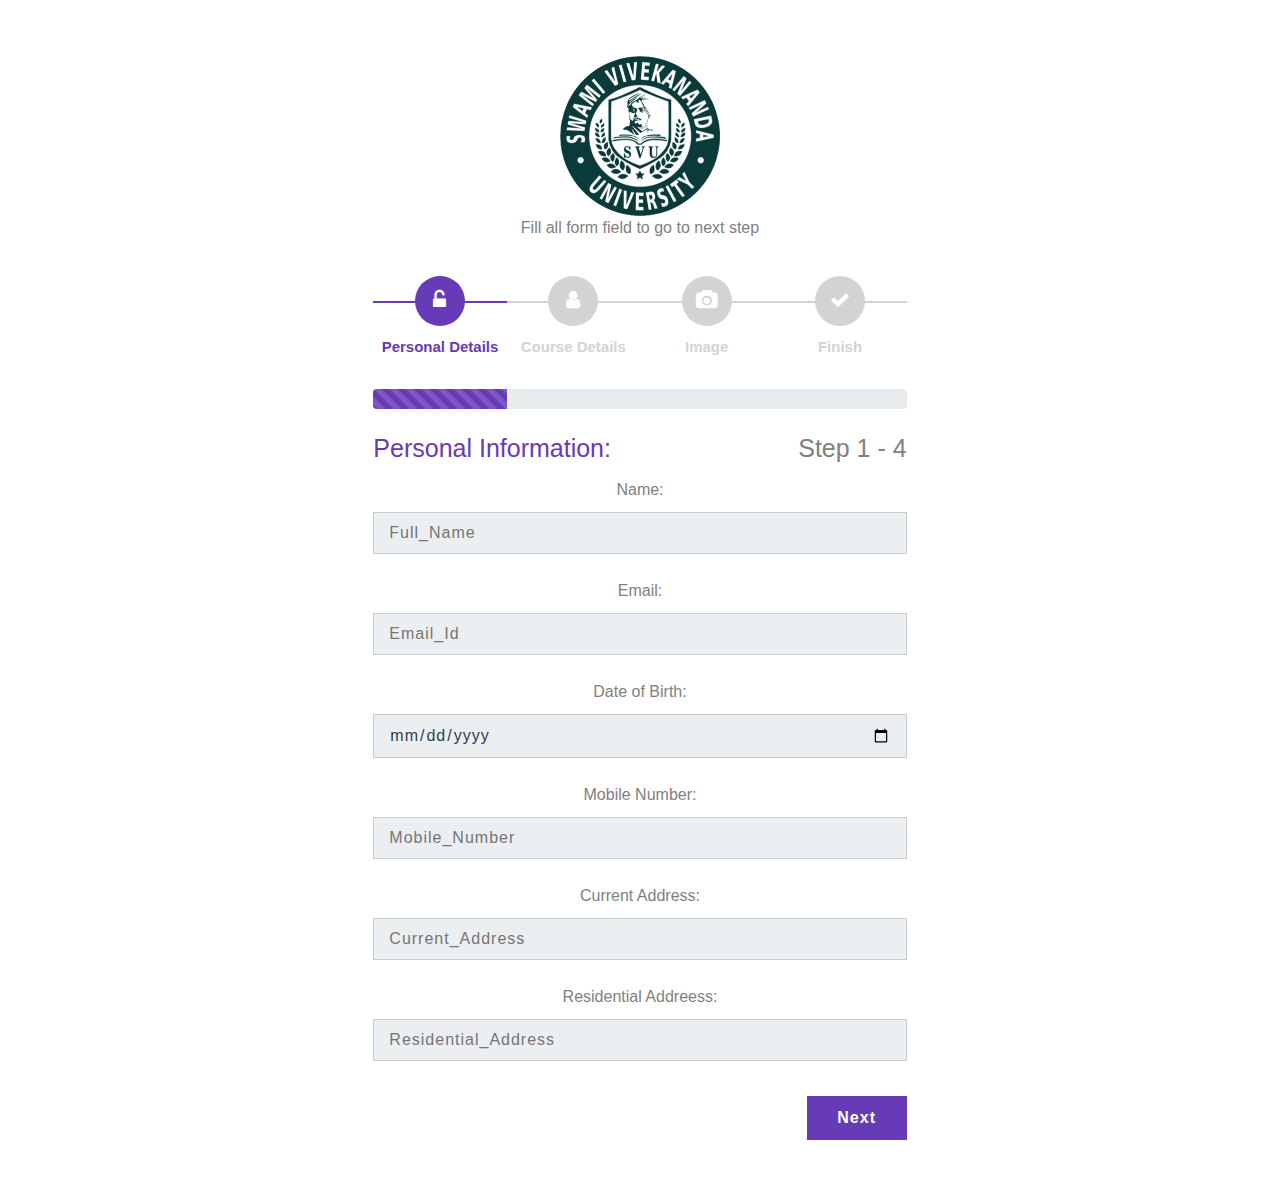
<file: form.html>
<!DOCTYPE html>
<html lang="en">

<head>
    <meta charset="UTF-8">
    <title> SVU Student Details</title>
    <link rel='stylesheet' href='https://maxcdn.bootstrapcdn.com/bootstrap/4.3.1/css/bootstrap.min.css'>
    <link rel='stylesheet' href='https://cdnjs.cloudflare.com/ajax/libs/font-awesome/4.0.3/css/font-awesome.css'>
    <link rel="stylesheet" href="formstyle.css">
    <link rel="Website Icon" type="png" href="img/Swami_Vivekananda_University__Barrackpore_Logo-removebg-preview.png">
</head>

<body>
    <div class="container-fluid">
        <div class="row justify-content-center">
            <div class="col-11 col-sm-10 col-md-10 col-lg-6 col-xl-5 text-center p-0 mt-3 mb-2">
                <div class="card px-0 pt-4 pb-0 mt-3 mb-3">
                    <!-- <h2 id="heading">Sign Up Your User Account</h2> -->
                    <img id="heading" src="img/Swami_Vivekananda_University__Barrackpore_Logo-removebg-preview.png" alt="">
                    <p>Fill all form field to go to next step</p>
                    <form id="msform">
                        <!-- progressbar -->
                        <ul id="progressbar">
                            <li class="active" id="account"><strong>Personal Details</strong></li>
                            <li id="personal"><strong>Course Details</strong></li>
                            <li id="payment"><strong>Image</strong></li>
                            <li id="confirm"><strong>Finish</strong></li>
                        </ul>
                        <div class="progress">
                            <div class="progress-bar progress-bar-striped progress-bar-animated" role="progressbar" aria-valuemin="0" aria-valuemax="100"></div>
                        </div> <br>
                        <!-- fieldsets -->
                        <fieldset>
                            <div class="form-card">
                                <div class="row">
                                    <div class="col-7">
                                        <h2 class="fs-title">Personal Information:</h2>
                                    </div>
                                    <div class="col-5">
                                        <h2 class="steps">Step 1 - 4</h2>
                                    </div>
                                </div>
                                <label class="fieldlabels">Name:</label>
                                <input type="text" name="name" placeholder="Full_Name" />
                                <label class="fieldlabels">Email:</label>
                                <input type="email" name="email" placeholder="Email_Id" />
                                <label class="fieldlabels">Date of Birth:</label>
                                <input type="date" name="dob" placeholder="DOB" />
                                <label class="fieldlabels">Mobile Number:</label>
                                <input type="number" name="Mno" placeholder="Mobile_Number" />
                                <label class="fieldlabels">Current Address:</label>
                                <input type="text" name="add1" placeholder="Current_Address " />
                                <label class="fieldlabels">Residential Addreess:</label>
                                <input type="text" name="add2" placeholder="Residential_Address" />
                            </div>
                            <input type="button" name="next" class="next action-button" value="Next" />
                        </fieldset>
                        <fieldset>
                            <div class="form-card">
                                <div class="row">
                                    <div class="col-7">
                                        <h2 class="fs-title">Course Information:</h2>
                                    </div>
                                    <div class="col-5">
                                        <h2 class="steps">Step 2 - 4</h2>
                                    </div>
                                </div>
                                <label class="fieldlabels">Course Type:</label>
                                <input type="text" name="cou_type" placeholder="Course Type: Diploma/UG/PG/Phd" />
                                <label class="fieldlabels">Deperment:</label>
                                <input type="text" name="dept" placeholder="Deperment:BCA/MCA/B.TECH/M.TECH/PHD" />
                                <label class="fieldlabels">Semester:</label>
                                <input type="number" name="semester" placeholder="Semester:1/2/3/4/5/6/7/8" />
                                <label class="fieldlabels">Registration Number:</label>
                                <input type="number" name="Reg_no" placeholder="Reg_no" />
                                <label class="fieldlabels">Roll Number:</label>
                                <input type="number" name="Roll_no" placeholder="Roll_no" />
                                <label class="fieldlabels">Payment Details:</label>
                                <input type="number" name="utr_no" placeholder="UTR_no" />
                                <label class="fieldlabels">Current Place:</label>
                                <input type="text" name="cur_plc" placeholder="Current_Place" />
                            </div>
                            <input type="button" name="next" class="next action-button" value="Next" /> <input type="button" name="previous" class="previous action-button-previous" value="Previous" />
                        </fieldset>
                        <fieldset>
                            <div class="form-card">
                                <div class="row">
                                    <div class="col-7">
                                        <h2 class="fs-title">Image Upload:</h2>
                                    </div>
                                    <div class="col-5">
                                        <h2 class="steps">Step 3 - 4</h2>
                                    </div>
                                </div>
                                <p style="color: rgb(225, 151, 151);">All Photos Should Be Under 50KB</p>
                                <label class="fieldlabels">Upload Your Photo:</label>
                                <input type="file" name="pic1">
                                <label class="fieldlabels">Upload Signature Photo:</label>
                                <input type="file" name="pic2">
                                <label class="fieldlabels">Payment ScreenShot:</label>
                                <input type="file" name="pic3">
                            </div>
                            <input type="button" name="next" class="next action-button" value="Submit" /> <input type="button" name="previous" class="previous action-button-previous" value="Previous" />
                        </fieldset>
                        <fieldset>
                            <div class="form-card">
                                <div class="row">
                                    <div class="col-7">
                                        <h2 class="fs-title">Finish:</h2>
                                    </div>
                                    <div class="col-5">
                                        <h2 class="steps">Step 4 - 4</h2>
                                    </div>
                                </div> <br><br>
                                <h2 class="purple-text text-center"><strong>Done</strong></h2> <br>
                                <div class="row justify-content-center">
                                    <div class="col-3"> <img src="img/img.png" class="fit-image"> </div>
                                </div> <br><br>
                                <div class="row justify-content-center">
                                    <div class="col-7 text-center">
                                        <h5 class="purple-text text-center">Successfully Submited The Details</h5>
                                    </div>
                                </div>
                            </div>
                        </fieldset>
                    </form>
                </div>
            </div>
        </div>
    </div>
    <!-- partial -->
    <script src='https://cdnjs.cloudflare.com/ajax/libs/jquery/3.2.1/jquery.min.js'></script>
    <script src="script.js"></script>

</body>

</html>
</file>
<file: formstyle.css>
* {
    margin: 0;
    padding: 0;
}

html {
    height: 100%;
}

p {
    color: grey;
}

#heading {
    height: 30%;
    width: 30%;
    display: block;
    margin: auto;
    align-items: center;
    justify-content: center;
}

#msform {
    text-align: center;
    position: relative;
    margin-top: 20px;
}

#msform fieldset {
    background: white;
    border: 0 none;
    border-radius: 0.5rem;
    box-sizing: border-box;
    width: 100%;
    margin: 0;
    padding-bottom: 20px;
    position: relative;
}

.form-card {
    text-align: center;
}

#msform fieldset:not(:first-of-type) {
    display: none;
}

#msform input,
#msform textarea {
    padding: 8px 15px 8px 15px;
    border: 1px solid #ccc;
    border-radius: 0px;
    margin-bottom: 25px;
    margin-top: 2px;
    width: 100%;
    box-sizing: border-box;
    font-family: 'Gill Sans', 'Gill Sans MT', Calibri, 'Trebuchet MS', sans-serif;
    color: #2C3E50;
    background-color: #ECEFF1;
    font-size: 16px;
    letter-spacing: 1px;
}

#msform input:focus,
#msform textarea:focus {
    -moz-box-shadow: none !important;
    -webkit-box-shadow: none !important;
    box-shadow: none !important;
    border: px solid #673AB7;
    outline-width: 0;
}

#msform .action-button {
    width: 100px;
    background: #673AB7;
    font-weight: bold;
    color: white;
    border: 0 none;
    border-radius: 0px;
    cursor: pointer;
    padding: 10px 5px;
    margin: 10px 0px 10px 5px;
    float: right;
}

#msform .action-button:hover,
#msform .action-button:focus {
    background-color: #311B92
}

#msform .action-button-previous {
    width: 100px;
    background: #616161;
    font-weight: bold;
    color: white;
    border: 0 none;
    border-radius: 0px;
    cursor: pointer;
    padding: 10px 5px;
    margin: 10px 5px 10px 0px;
    float: right
}

#msform .action-button-previous:hover,
#msform .action-button-previous:focus {
    background-color: #000000
}

.card {
    z-index: 0;
    border: none;
    position: relative
}

.fs-title {
    font-size: 25px;
    color: #673AB7;
    margin-bottom: 15px;
    font-weight: normal;
    text-align: left
}

.purple-text {
    color: #673AB7;
    font-weight: normal
}

.steps {
    font-size: 25px;
    color: gray;
    margin-bottom: 10px;
    font-weight: normal;
    text-align: right
}

.fieldlabels {
    color: gray;
    text-align: left
}

#progressbar {
    margin-bottom: 30px;
    overflow: hidden;
    color: lightgrey
}

#progressbar .active {
    color: #673AB7
}

#progressbar li {
    list-style-type: none;
    font-size: 15px;
    width: 25%;
    float: left;
    position: relative;
    font-weight: 400
}

#progressbar #account:before {
    font-family: FontAwesome;
    content: "\f13e"
}

#progressbar #personal:before {
    font-family: FontAwesome;
    content: "\f007"
}

#progressbar #payment:before {
    font-family: FontAwesome;
    content: "\f030"
}

#progressbar #confirm:before {
    font-family: FontAwesome;
    content: "\f00c"
}

#progressbar li:before {
    width: 50px;
    height: 50px;
    line-height: 45px;
    display: block;
    font-size: 20px;
    color: #ffffff;
    background: lightgray;
    border-radius: 50%;
    margin: 0 auto 10px auto;
    padding: 2px
}

#progressbar li:after {
    content: '';
    width: 100%;
    height: 2px;
    background: lightgray;
    position: absolute;
    left: 0;
    top: 25px;
    z-index: -1
}

#progressbar li.active:before,
#progressbar li.active:after {
    background: #673AB7
}

.progress {
    height: 20px
}

.progress-bar {
    background-color: #673AB7
}

.fit-image {
    width: 100%;
    object-fit: cover
}
</file>
